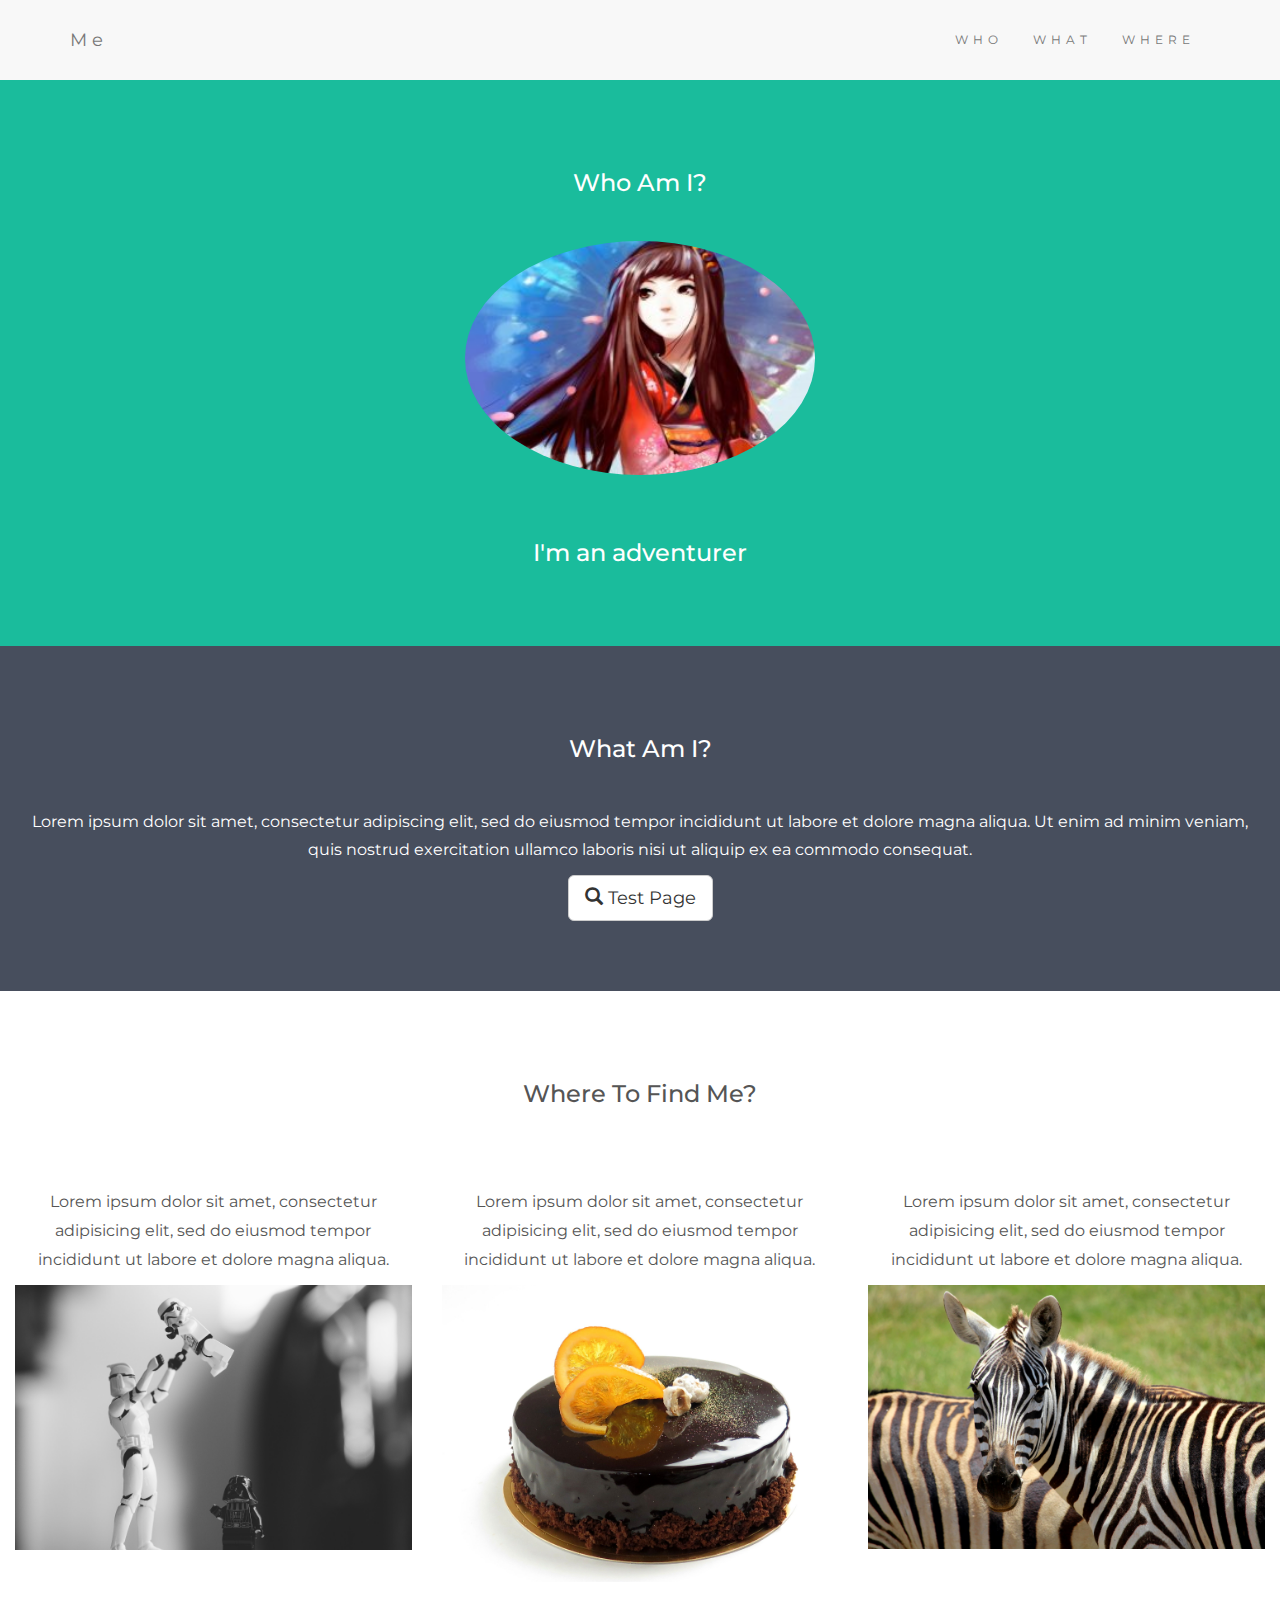
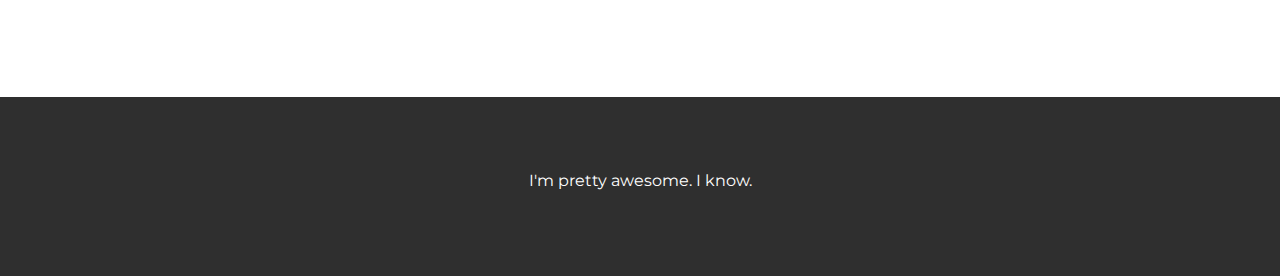
<file: index.html>
<!DOCTYPE html>
<html lang="en">
<head>
  <!-- Theme Made By www.w3schools.com - No Copyright -->
  <title>Misaki</title>
  <meta charset="utf-8">
  <meta name="viewport" content="width=device-width, initial-scale=1">
  <link rel="stylesheet" href="https://maxcdn.bootstrapcdn.com/bootstrap/3.3.7/css/bootstrap.min.css">
  <link href="https://fonts.googleapis.com/css?family=Montserrat" rel="stylesheet">
  <script src="https://ajax.googleapis.com/ajax/libs/jquery/3.2.1/jquery.min.js"></script>
  <script src="https://maxcdn.bootstrapcdn.com/bootstrap/3.3.7/js/bootstrap.min.js"></script>
  <style>
  body {
      font: 20px Montserrat, sans-serif;
      line-height: 1.8;
      color: #f5f6f7;
  }
  p {font-size: 16px;}
  .margin {margin-bottom: 45px;}
  .bg-1 { 
      background-color: #1abc9c; /* Green */
      color: #ffffff;
  }
  .bg-2 { 
      background-color: #474e5d; /* Dark Blue */
      color: #ffffff;
  }
  .bg-3 { 
      background-color: #ffffff; /* White */
      color: #555555;
  }
  .bg-4 { 
      background-color: #2f2f2f; /* Black Gray */
      color: #fff;
  }
  .container-fluid {
      padding-top: 70px;
      padding-bottom: 70px;
  }
  .navbar {
      padding-top: 15px;
      padding-bottom: 15px;
      border: 0;
      border-radius: 0;
      margin-bottom: 0;
      font-size: 12px;
      letter-spacing: 5px;
  }
  .navbar-nav  li a:hover {
      color: #1abc9c !important;
  }
  </style>
</head>
<body>

<!-- Navbar -->
<nav class="navbar navbar-default">
  <div class="container">
    <div class="navbar-header">
      <button type="button" class="navbar-toggle" data-toggle="collapse" data-target="#myNavbar">
        <span class="icon-bar"></span>
        <span class="icon-bar"></span>
        <span class="icon-bar"></span>                        
      </button>
      <a class="navbar-brand" href="#">Me</a>
    </div>
    <div class="collapse navbar-collapse" id="myNavbar">
      <ul class="nav navbar-nav navbar-right">
        <li><a href="#">WHO</a></li>
        <li><a href="#">WHAT</a></li>
        <li><a href="#">WHERE</a></li>
      </ul>
    </div>
  </div>
</nav>

<!-- First Container -->
<div class="container-fluid bg-1 text-center">
  <h3 class="margin">Who Am I?</h3>
  <img src="m.jpg" class="img-responsive img-circle margin" style="display:inline" alt="Bird" width="350" height="350">
  <h3>I'm an adventurer</h3>
</div>

<!-- Second Container -->
<div class="container-fluid bg-2 text-center">
  <h3 class="margin">What Am I?</h3>
  <p>Lorem ipsum dolor sit amet, consectetur adipiscing elit, sed do eiusmod tempor incididunt ut labore et dolore magna aliqua. Ut enim ad minim veniam, quis nostrud exercitation ullamco laboris nisi ut aliquip ex ea commodo consequat. </p>
  <a href="test.html" class="btn btn-default btn-lg">
    <span class="glyphicon glyphicon-search"></span> Test Page
  </a>
</div>

<!-- Third Container (Grid) -->
<div class="container-fluid bg-3 text-center">    
  <h3 class="margin">Where To Find Me?</h3><br>
  <div class="row">
    <div class="col-sm-4">
      <p>Lorem ipsum dolor sit amet, consectetur adipisicing elit, sed do eiusmod tempor incididunt ut labore et dolore magna aliqua.</p>
      <img src="characters-1853286_1920.jpg" class="img-responsive margin" style="width:100%" alt="Image">
    </div>
    <div class="col-sm-4"> 
      <p>Lorem ipsum dolor sit amet, consectetur adipisicing elit, sed do eiusmod tempor incididunt ut labore et dolore magna aliqua.</p>
      <img src="cake.jpg" class="img-responsive margin" style="width:100%" alt="Image">
    </div>
    <div class="col-sm-4"> 
      <p>Lorem ipsum dolor sit amet, consectetur adipisicing elit, sed do eiusmod tempor incididunt ut labore et dolore magna aliqua.</p>
      <img src="zebra.jpg" class="img-responsive margin" style="width:100%" alt="Image">
    </div>
  </div>
</div>

<!-- Footer -->
<footer class="container-fluid bg-4 text-center">
  <p>I'm pretty awesome. I know.</a></p> 
</footer>

</body>
</html>
</file>
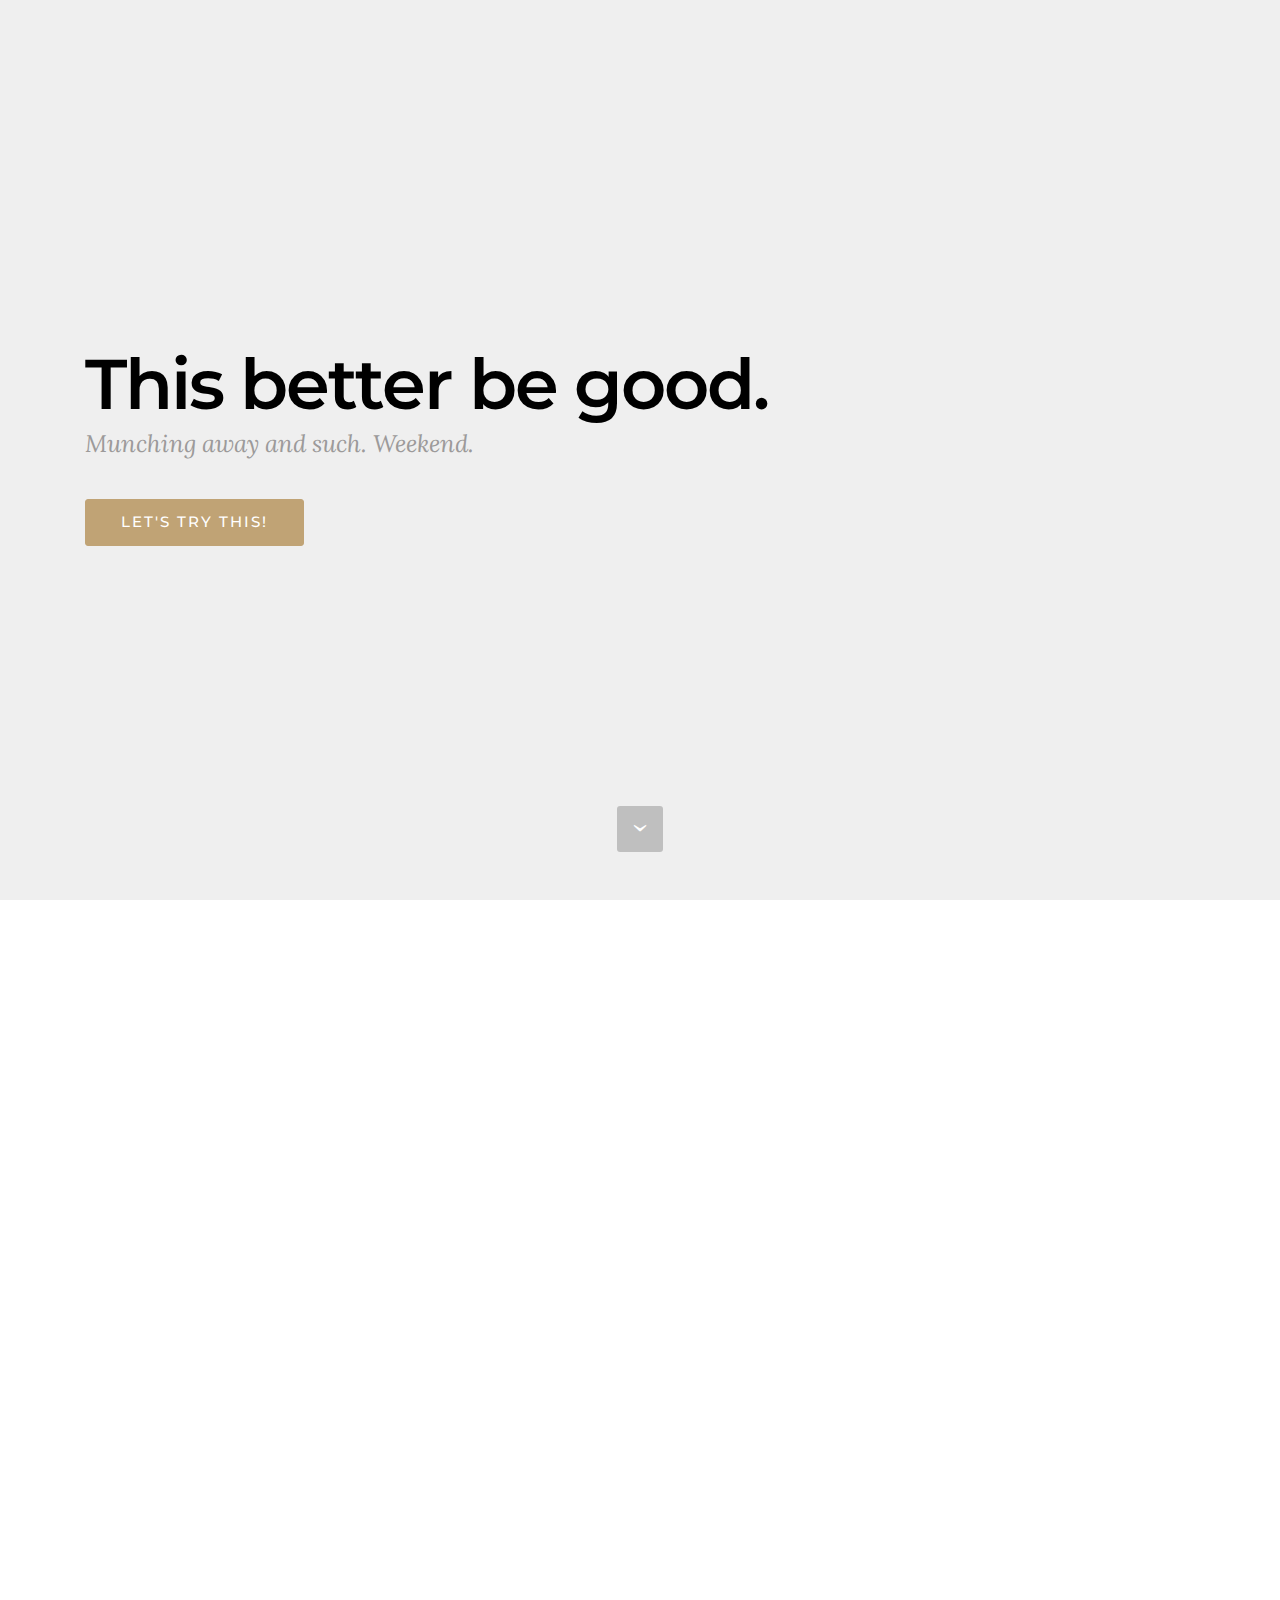
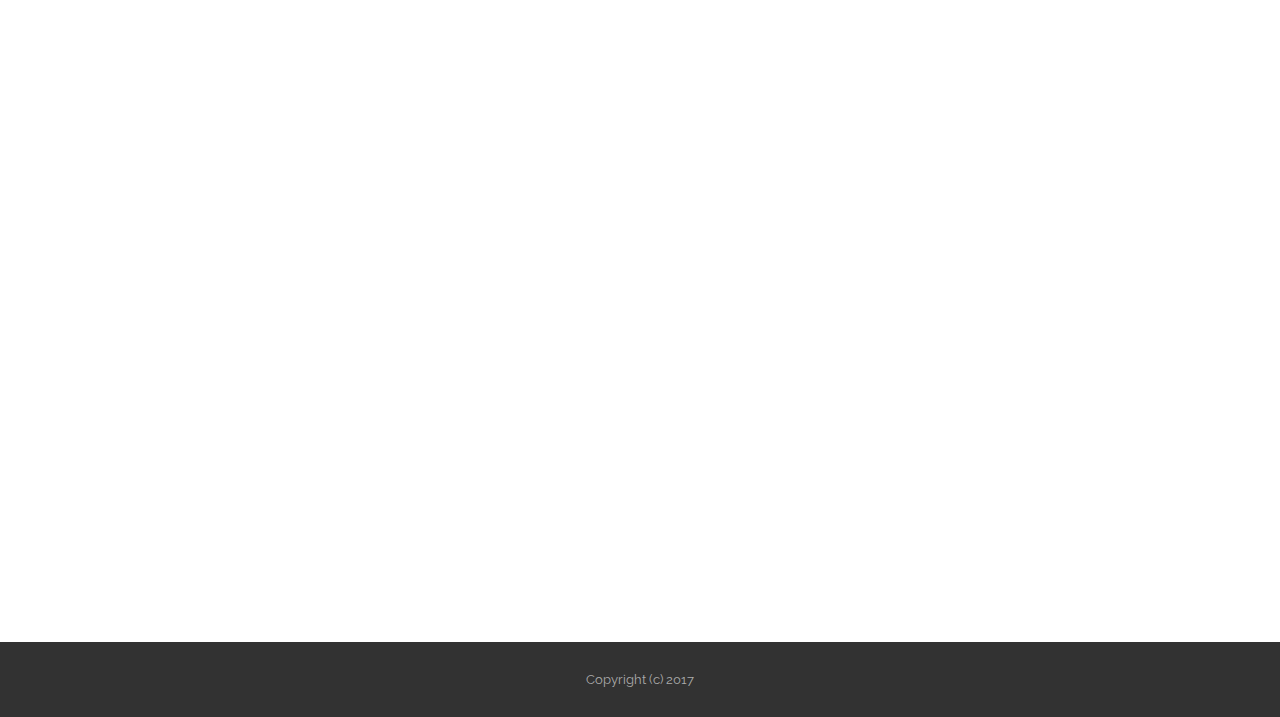
<file: test.html>
<!DOCTYPE html>
<html>
<head>
  <!-- Site made with Mobirise Website Builder v3.12.1, https://mobirise.com -->
  <meta charset="UTF-8">
  <meta http-equiv="X-UA-Compatible" content="IE=edge">
  <meta name="generator" content="Mobirise v3.12.1, mobirise.com">
  <meta name="viewport" content="width=device-width, initial-scale=1">
  <link rel="shortcut icon" href="assets/images/logo.png" type="image/x-icon">
  <meta name="description" content="">

  <link rel="stylesheet" href="https://fonts.googleapis.com/css?family=Lora:400,700,400italic,700italic&amp;subset=latin">
  <link rel="stylesheet" href="https://fonts.googleapis.com/css?family=Montserrat:400,700">
  <link rel="stylesheet" href="https://fonts.googleapis.com/css?family=Raleway:100,100i,200,200i,300,300i,400,400i,500,500i,600,600i,700,700i,800,800i,900,900i">
  <link rel="stylesheet" href="assets/bootstrap-material-design-font/css/material.css">
  <link rel="stylesheet" href="assets/tether/tether.min.css">
  <link rel="stylesheet" href="assets/bootstrap/css/bootstrap.min.css">
  <link rel="stylesheet" href="assets/animate.css/animate.min.css">
  <link rel="stylesheet" href="assets/theme/css/style.css">
  <link rel="stylesheet" href="assets/mobirise/css/mbr-additional.css" type="text/css">



</head>
<body>
<section class="mbr-section mbr-section-hero mbr-section-full mbr-section-with-arrow" id="header5-1" style="background-color: rgb(239, 239, 239);">



    <div class="mbr-table-cell">

        <div class="container">
            <div class="row">
                <div class="mbr-section col-md-10">

                    <h1 class="mbr-section-title display-1">This better be good.</h1>
                    <p class="mbr-section-lead lead">Munching away and such. Weekend.</p>
                    <div class="mbr-section-btn"><a class="btn btn-lg btn-primary" href="https://mobirise.com">LET'S TRY THIS!</a></div>
                </div>
            </div>
        </div>
    </div>

    <div class="mbr-arrow mbr-arrow-floating" aria-hidden="true"><a href="#header3-2"><i class="mbr-arrow-icon"></i></a></div>

</section>

<section class="engine"><a rel="external" href="https://mobirise.com">Mobirise Web Builder</a></section><section class="mbr-section mbr-section__container article" id="header3-2" style="background-color: rgb(255, 255, 255); padding-top: 20px; padding-bottom: 20px;">
    <div class="container">
        <div class="row">
            <div class="col-xs-12">
                <h3 class="mbr-section-title display-2">The unbearable lightness of being</h3>
                <small class="mbr-section-subtitle">By John Smith posted July 20, 2016</small>
            </div>
        </div>
    </div>
</section>

<section class="mbr-section article mbr-section__container" id="content1-3" style="background-color: rgb(255, 255, 255); padding-top: 20px; padding-bottom: 20px;">

    <div class="container">
        <div class="row">
            <div class="col-xs-12 lead"><p>Make your own website in a few clicks! Mobirise helps you cut down development time by providing you with a flexible website editor with a drag and drop interface. MobiRise Website Builder creates responsive, retina and mobile friendly websites in a few clicks. Mobirise is one of the easiest website development tools <a href="http://google.com/">available</a> today. It also gives you the freedom to develop as many websites as you like given the fact that it is a desktop app.</p></div>
        </div>
    </div>

</section>

<section class="mbr-section article mbr-section__container" id="content7-4" style="background-color: rgb(255, 255, 255); padding-top: 20px; padding-bottom: 20px;">

    <div class="container">
        <div class="row">
            <div class="col-xs-12 col-md-4 lead"><p>Make your own website in a few clicks! Mobirise helps you cut down development time by providing you with a flexible website editor with a drag and drop interface. MobiRise Website Builder creates responsive, retina and mobile friendly websites in a few clicks. Mobirise is one of the easiest website development tools available today. It also gives you the freedom to develop as many websites as you like given the fact that it is a desktop app.</p></div>
            <div class="col-xs-12 col-md-4 lead"><p>Make your own website in a few clicks! Mobirise helps you cut down development time by providing you with a flexible website editor with a drag and drop interface. MobiRise Website Builder creates responsive, retina and mobile friendly websites in a few clicks. Mobirise is one of the easiest website development tools available today. It also gives you the freedom to develop as many websites as you like given the fact that it is a desktop app.</p></div>
            <div class="col-xs-12 col-md-4 lead"><p>Make your own website in a few clicks! Mobirise helps you cut down development time by providing you with a flexible website editor with a drag and drop interface. MobiRise Website Builder creates responsive, retina and mobile friendly websites in a few clicks. Mobirise is one of the easiest website development tools available today. It also gives you the freedom to develop as many websites as you like given the fact that it is a desktop app.</p></div>
        </div>
    </div>

</section>

<section class="mbr-section mbr-section__container" id="image2-5" style="background-color: rgb(255, 255, 255); padding-top: 80px; padding-bottom: 80px;">
    <div class="container">
        <div class="row">
            <div class="col-xs-12">
                <figure class="mbr-figure">
                    <div><img src="assets/images/image1.jpg"></div>

                    <figcaption class="mbr-figure-caption mbr-figure-caption-over">
                        <div class="container">They look busy!</div>
                    </figcaption>

                </figure>
            </div>
        </div>
    </div>
</section>

<footer class="mbr-small-footer mbr-section mbr-section-nopadding" id="footer1-2" style="background-color: rgb(50, 50, 50); padding-top: 1.75rem; padding-bottom: 1.75rem;">

    <div class="container">
        <p class="text-xs-center">Copyright (c) 2017</p>
    </div>
</footer>


  <script src="assets/web/assets/jquery/jquery.min.js"></script>
  <script src="assets/tether/tether.min.js"></script>
  <script src="assets/bootstrap/js/bootstrap.min.js"></script>
  <script src="assets/smooth-scroll/smooth-scroll.js"></script>
  <script src="assets/viewport-checker/jquery.viewportchecker.js"></script>
  <script src="assets/theme/js/script.js"></script>


  <input name="animation" type="hidden">
  </body>
</html>
</file>
<file: assets/bootstrap-material-design-font/css/material.css>
@font-face {
  font-family: 'Material-Design-Icons';
  src: url('../fonts/Material-Design-Icons.eot?3ocs8m');
  src: url('../fonts/Material-Design-Icons.eot?#iefix3ocs8m') format('embedded-opentype'), url('../fonts/Material-Design-Icons.woff?3ocs8m') format('woff'), url('../fonts/Material-Design-Icons.ttf?3ocs8m') format('truetype'), url('../fonts/Material-Design-Icons.svg?3ocs8m#Material-Design-Icons') format('svg');
  font-weight: normal;
  font-style: normal;
}
[class^="mdi-"],
[class*="mdi-"] {
  speak: none;
  display: inline-block;
  font-style: normal;
  font-variant:normal;
  font-weight:normal;
  /*font-size:24px;*/
  line-height:1;
  font-family:'Material-Design-Icons' !important;
  text-rendering: auto;
  
  -webkit-font-smoothing: antialiased;
  -moz-osx-font-smoothing: grayscale;
  -webkit-transform: translate(0, 0);
      -ms-transform: translate(0, 0);
          transform: translate(0, 0);
}
[class^="mdi-"]:before,
[class*="mdi-"]:before {
  display: inline-block;
  speak: none;
  text-decoration: inherit;
}
[class^="mdi-"].pull-left,
[class*="mdi-"].pull-left {
  margin-right: .3em;
}
[class^="mdi-"].pull-right,
[class*="mdi-"].pull-right {
  margin-left: .3em;
}
[class^="mdi-"].mdi-lg:before,
[class*="mdi-"].mdi-lg:before,
[class^="mdi-"].mdi-lg:after,
[class*="mdi-"].mdi-lg:after {
  font-size: 1.33333333em;
  line-height: 0.75em;
  vertical-align: -15%;
}
[class^="mdi-"].mdi-2x:before,
[class*="mdi-"].mdi-2x:before,
[class^="mdi-"].mdi-2x:after,
[class*="mdi-"].mdi-2x:after {
  font-size: 2em;
}
[class^="mdi-"].mdi-3x:before,
[class*="mdi-"].mdi-3x:before,
[class^="mdi-"].mdi-3x:after,
[class*="mdi-"].mdi-3x:after {
  font-size: 3em;
}
[class^="mdi-"].mdi-4x:before,
[class*="mdi-"].mdi-4x:before,
[class^="mdi-"].mdi-4x:after,
[class*="mdi-"].mdi-4x:after {
  font-size: 4em;
}
[class^="mdi-"].mdi-5x:before,
[class*="mdi-"].mdi-5x:before,
[class^="mdi-"].mdi-5x:after,
[class*="mdi-"].mdi-5x:after {
  font-size: 5em;
}
[class^="mdi-device-signal-cellular-"]:after,
[class^="mdi-device-battery-"]:after,
[class^="mdi-device-battery-charging-"]:after,
[class^="mdi-device-signal-cellular-connected-no-internet-"]:after,
[class^="mdi-device-signal-wifi-"]:after,
[class^="mdi-device-signal-wifi-statusbar-not-connected"]:after,
.mdi-device-network-wifi:after {
  opacity: .3;
  position: absolute;
  left: 0;
  top: 0;
  z-index: 1;
  display: inline-block;
  speak: none;
  text-decoration: inherit;
}
[class^="mdi-device-signal-cellular-"]:after {
  content: "\e758";
}
[class^="mdi-device-battery-"]:after {
  content: "\e735";
}
[class^="mdi-device-battery-charging-"]:after {
  content: "\e733";
}
[class^="mdi-device-signal-cellular-connected-no-internet-"]:after {
  content: "\e75d";
}
[class^="mdi-device-signal-wifi-"]:after,
.mdi-device-network-wifi:after {
  content: "\e765";
}
[class^="mdi-device-signal-wifi-statusbasr-not-connected"]:after {
  content: "\e8f7";
}
.mdi-device-signal-cellular-off:after,
.mdi-device-signal-cellular-null:after,
.mdi-device-signal-cellular-no-sim:after,
.mdi-device-signal-wifi-off:after,
.mdi-device-signal-wifi-4-bar:after,
.mdi-device-signal-cellular-4-bar:after,
.mdi-device-battery-alert:after,
.mdi-device-signal-cellular-connected-no-internet-4-bar:after,
.mdi-device-battery-std:after,
.mdi-device-battery-full .mdi-device-battery-unknown:after {
  content: "";
}
.mdi-fw {
  width: 1.28571429em;
  text-align: center;
}
.mdi-ul {
  padding-left: 0;
  margin-left: 2.14285714em;
  list-style-type: none;
}
.mdi-ul > li {
  position: relative;
}
.mdi-li {
  position: absolute;
  left: -2.14285714em;
  width: 2.14285714em;
  top: 0.14285714em;
  text-align: center;
}
.mdi-li.mdi-lg {
  left: -1.85714286em;
}
.mdi-border {
  padding: .2em .25em .15em;
  border: solid 0.08em #eeeeee;
  border-radius: .1em;
}
.mdi-spin {
  -webkit-animation: mdi-spin 2s infinite linear;
  animation: mdi-spin 2s infinite linear;
  -webkit-transform-origin: 50% 50%;
  -ms-transform-origin: 50% 50%;
      transform-origin: 50% 50%;
}
.mdi-pulse {
  -webkit-animation: mdi-spin 1s steps(8) infinite;
  animation: mdi-spin 1s steps(8) infinite;
  -webkit-transform-origin: 50% 50%;
  -ms-transform-origin: 50% 50%;
      transform-origin: 50% 50%;
}
@-webkit-keyframes mdi-spin {
  0% {
    -webkit-transform: rotate(0deg);
    transform: rotate(0deg);
  }
  100% {
    -webkit-transform: rotate(359deg);
    transform: rotate(359deg);
  }
}
@keyframes mdi-spin {
  0% {
    -webkit-transform: rotate(0deg);
    transform: rotate(0deg);
  }
  100% {
    -webkit-transform: rotate(359deg);
    transform: rotate(359deg);
  }
}
.mdi-rotate-90 {
  filter: progid:DXImageTransform.Microsoft.BasicImage(rotation=1);
  -webkit-transform: rotate(90deg);
  -ms-transform: rotate(90deg);
  transform: rotate(90deg);
}
.mdi-rotate-180 {
  filter: progid:DXImageTransform.Microsoft.BasicImage(rotation=2);
  -webkit-transform: rotate(180deg);
  -ms-transform: rotate(180deg);
  transform: rotate(180deg);
}
.mdi-rotate-270 {
  filter: progid:DXImageTransform.Microsoft.BasicImage(rotation=3);
  -webkit-transform: rotate(270deg);
  -ms-transform: rotate(270deg);
  transform: rotate(270deg);
}
.mdi-flip-horizontal {
  filter: progid:DXImageTransform.Microsoft.BasicImage(rotation=0, mirror=1);
  -webkit-transform: scale(-1, 1);
  -ms-transform: scale(-1, 1);
  transform: scale(-1, 1);
}
.mdi-flip-vertical {
  filter: progid:DXImageTransform.Microsoft.BasicImage(rotation=2, mirror=1);
  -webkit-transform: scale(1, -1);
  -ms-transform: scale(1, -1);
  transform: scale(1, -1);
}
:root .mdi-rotate-90,
:root .mdi-rotate-180,
:root .mdi-rotate-270,
:root .mdi-flip-horizontal,
:root .mdi-flip-vertical {
  -webkit-filter: none;
          filter: none;
}
.mdi-stack {
  position: relative;
  display: inline-block;
  width: 2em;
  height: 2em;
  line-height: 2em;
  vertical-align: middle;
}
.mdi-stack-1x,
.mdi-stack-2x {
  position: absolute;
  left: 0;
  width: 100%;
  text-align: center;
}
.mdi-stack-1x {
  line-height: inherit;
}
.mdi-stack-2x {
  font-size: 2em;
}
.mdi-inverse {
  color: #ffffff;
}
/* Start Icons */
.mdi-action-3d-rotation:before {
  content: "\e600";
}
.mdi-action-accessibility:before {
  content: "\e601";
}
.mdi-action-account-balance-wallet:before {
  content: "\e602";
}
.mdi-action-account-balance:before {
  content: "\e603";
}
.mdi-action-account-box:before {
  content: "\e604";
}
.mdi-action-account-child:before {
  content: "\e605";
}
.mdi-action-account-circle:before {
  content: "\e606";
}
.mdi-action-add-shopping-cart:before {
  content: "\e607";
}
.mdi-action-alarm-add:before {
  content: "\e608";
}
.mdi-action-alarm-off:before {
  content: "\e609";
}
.mdi-action-alarm-on:before {
  content: "\e60a";
}
.mdi-action-alarm:before {
  content: "\e60b";
}
.mdi-action-android:before {
  content: "\e60c";
}
.mdi-action-announcement:before {
  content: "\e60d";
}
.mdi-action-aspect-ratio:before {
  content: "\e60e";
}
.mdi-action-assessment:before {
  content: "\e60f";
}
.mdi-action-assignment-ind:before {
  content: "\e610";
}
.mdi-action-assignment-late:before {
  content: "\e611";
}
.mdi-action-assignment-return:before {
  content: "\e612";
}
.mdi-action-assignment-returned:before {
  content: "\e613";
}
.mdi-action-assignment-turned-in:before {
  content: "\e614";
}
.mdi-action-assignment:before {
  content: "\e615";
}
.mdi-action-autorenew:before {
  content: "\e616";
}
.mdi-action-backup:before {
  content: "\e617";
}
.mdi-action-book:before {
  content: "\e618";
}
.mdi-action-bookmark-outline:before {
  content: "\e619";
}
.mdi-action-bookmark:before {
  content: "\e61a";
}
.mdi-action-bug-report:before {
  content: "\e61b";
}
.mdi-action-cached:before {
  content: "\e61c";
}
.mdi-action-check-circle:before {
  content: "\e61d";
}
.mdi-action-class:before {
  content: "\e61e";
}
.mdi-action-credit-card:before {
  content: "\e61f";
}
.mdi-action-dashboard:before {
  content: "\e620";
}
.mdi-action-delete:before {
  content: "\e621";
}
.mdi-action-description:before {
  content: "\e622";
}
.mdi-action-dns:before {
  content: "\e623";
}
.mdi-action-done-all:before {
  content: "\e624";
}
.mdi-action-done:before {
  content: "\e625";
}
.mdi-action-event:before {
  content: "\e626";
}
.mdi-action-exit-to-app:before {
  content: "\e627";
}
.mdi-action-explore:before {
  content: "\e628";
}
.mdi-action-extension:before {
  content: "\e629";
}
.mdi-action-face-unlock:before {
  content: "\e62a";
}
.mdi-action-favorite-outline:before {
  content: "\e62b";
}
.mdi-action-favorite:before {
  content: "\e62c";
}
.mdi-action-find-in-page:before {
  content: "\e62d";
}
.mdi-action-find-replace:before {
  content: "\e62e";
}
.mdi-action-flip-to-back:before {
  content: "\e62f";
}
.mdi-action-flip-to-front:before {
  content: "\e630";
}
.mdi-action-get-app:before {
  content: "\e631";
}
.mdi-action-grade:before {
  content: "\e632";
}
.mdi-action-group-work:before {
  content: "\e633";
}
.mdi-action-help:before {
  content: "\e634";
}
.mdi-action-highlight-remove:before {
  content: "\e635";
}
.mdi-action-history:before {
  content: "\e636";
}
.mdi-action-home:before {
  content: "\e637";
}
.mdi-action-https:before {
  content: "\e638";
}
.mdi-action-info-outline:before {
  content: "\e639";
}
.mdi-action-info:before {
  content: "\e63a";
}
.mdi-action-input:before {
  content: "\e63b";
}
.mdi-action-invert-colors:before {
  content: "\e63c";
}
.mdi-action-label-outline:before {
  content: "\e63d";
}
.mdi-action-label:before {
  content: "\e63e";
}
.mdi-action-language:before {
  content: "\e63f";
}
.mdi-action-launch:before {
  content: "\e640";
}
.mdi-action-list:before {
  content: "\e641";
}
.mdi-action-lock-open:before {
  content: "\e642";
}
.mdi-action-lock-outline:before {
  content: "\e643";
}
.mdi-action-lock:before {
  content: "\e644";
}
.mdi-action-loyalty:before {
  content: "\e645";
}
.mdi-action-markunread-mailbox:before {
  content: "\e646";
}
.mdi-action-note-add:before {
  content: "\e647";
}
.mdi-action-open-in-browser:before {
  content: "\e648";
}
.mdi-action-open-in-new:before {
  content: "\e649";
}
.mdi-action-open-with:before {
  content: "\e64a";
}
.mdi-action-pageview:before {
  content: "\e64b";
}
.mdi-action-payment:before {
  content: "\e64c";
}
.mdi-action-perm-camera-mic:before {
  content: "\e64d";
}
.mdi-action-perm-contact-cal:before {
  content: "\e64e";
}
.mdi-action-perm-data-setting:before {
  content: "\e64f";
}
.mdi-action-perm-device-info:before {
  content: "\e650";
}
.mdi-action-perm-identity:before {
  content: "\e651";
}
.mdi-action-perm-media:before {
  content: "\e652";
}
.mdi-action-perm-phone-msg:before {
  content: "\e653";
}
.mdi-action-perm-scan-wifi:before {
  content: "\e654";
}
.mdi-action-picture-in-picture:before {
  content: "\e655";
}
.mdi-action-polymer:before {
  content: "\e656";
}
.mdi-action-print:before {
  content: "\e657";
}
.mdi-action-query-builder:before {
  content: "\e658";
}
.mdi-action-question-answer:before {
  content: "\e659";
}
.mdi-action-receipt:before {
  content: "\e65a";
}
.mdi-action-redeem:before {
  content: "\e65b";
}
.mdi-action-reorder:before {
  content: "\e65c";
}
.mdi-action-report-problem:before {
  content: "\e65d";
}
.mdi-action-restore:before {
  content: "\e65e";
}
.mdi-action-room:before {
  content: "\e65f";
}
.mdi-action-schedule:before {
  content: "\e660";
}
.mdi-action-search:before {
  content: "\e661";
}
.mdi-action-settings-applications:before {
  content: "\e662";
}
.mdi-action-settings-backup-restore:before {
  content: "\e663";
}
.mdi-action-settings-bluetooth:before {
  content: "\e664";
}
.mdi-action-settings-cell:before {
  content: "\e665";
}
.mdi-action-settings-display:before {
  content: "\e666";
}
.mdi-action-settings-ethernet:before {
  content: "\e667";
}
.mdi-action-settings-input-antenna:before {
  content: "\e668";
}
.mdi-action-settings-input-component:before {
  content: "\e669";
}
.mdi-action-settings-input-composite:before {
  content: "\e66a";
}
.mdi-action-settings-input-hdmi:before {
  content: "\e66b";
}
.mdi-action-settings-input-svideo:before {
  content: "\e66c";
}
.mdi-action-settings-overscan:before {
  content: "\e66d";
}
.mdi-action-settings-phone:before {
  content: "\e66e";
}
.mdi-action-settings-power:before {
  content: "\e66f";
}
.mdi-action-settings-remote:before {
  content: "\e670";
}
.mdi-action-settings-voice:before {
  content: "\e671";
}
.mdi-action-settings:before {
  content: "\e672";
}
.mdi-action-shop-two:before {
  content: "\e673";
}
.mdi-action-shop:before {
  content: "\e674";
}
.mdi-action-shopping-basket:before {
  content: "\e675";
}
.mdi-action-shopping-cart:before {
  content: "\e676";
}
.mdi-action-speaker-notes:before {
  content: "\e677";
}
.mdi-action-spellcheck:before {
  content: "\e678";
}
.mdi-action-star-rate:before {
  content: "\e679";
}
.mdi-action-stars:before {
  content: "\e67a";
}
.mdi-action-store:before {
  content: "\e67b";
}
.mdi-action-subject:before {
  content: "\e67c";
}
.mdi-action-supervisor-account:before {
  content: "\e67d";
}
.mdi-action-swap-horiz:before {
  content: "\e67e";
}
.mdi-action-swap-vert-circle:before {
  content: "\e67f";
}
.mdi-action-swap-vert:before {
  content: "\e680";
}
.mdi-action-system-update-tv:before {
  content: "\e681";
}
.mdi-action-tab-unselected:before {
  content: "\e682";
}
.mdi-action-tab:before {
  content: "\e683";
}
.mdi-action-theaters:before {
  content: "\e684";
}
.mdi-action-thumb-down:before {
  content: "\e685";
}
.mdi-action-thumb-up:before {
  content: "\e686";
}
.mdi-action-thumbs-up-down:before {
  content: "\e687";
}
.mdi-action-toc:before {
  content: "\e688";
}
.mdi-action-today:before {
  content: "\e689";
}
.mdi-action-track-changes:before {
  content: "\e68a";
}
.mdi-action-translate:before {
  content: "\e68b";
}
.mdi-action-trending-down:before {
  content: "\e68c";
}
.mdi-action-trending-neutral:before {
  content: "\e68d";
}
.mdi-action-trending-up:before {
  content: "\e68e";
}
.mdi-action-turned-in-not:before {
  content: "\e68f";
}
.mdi-action-turned-in:before {
  content: "\e690";
}
.mdi-action-verified-user:before {
  content: "\e691";
}
.mdi-action-view-agenda:before {
  content: "\e692";
}
.mdi-action-view-array:before {
  content: "\e693";
}
.mdi-action-view-carousel:before {
  content: "\e694";
}
.mdi-action-view-column:before {
  content: "\e695";
}
.mdi-action-view-day:before {
  content: "\e696";
}
.mdi-action-view-headline:before {
  content: "\e697";
}
.mdi-action-view-list:before {
  content: "\e698";
}
.mdi-action-view-module:before {
  content: "\e699";
}
.mdi-action-view-quilt:before {
  content: "\e69a";
}
.mdi-action-view-stream:before {
  content: "\e69b";
}
.mdi-action-view-week:before {
  content: "\e69c";
}
.mdi-action-visibility-off:before {
  content: "\e69d";
}
.mdi-action-visibility:before {
  content: "\e69e";
}
.mdi-action-wallet-giftcard:before {
  content: "\e69f";
}
.mdi-action-wallet-membership:before {
  content: "\e6a0";
}
.mdi-action-wallet-travel:before {
  content: "\e6a1";
}
.mdi-action-work:before {
  content: "\e6a2";
}
.mdi-alert-error:before {
  content: "\e6a3";
}
.mdi-alert-warning:before {
  content: "\e6a4";
}
.mdi-av-album:before {
  content: "\e6a5";
}
.mdi-av-closed-caption:before {
  content: "\e6a6";
}
.mdi-av-equalizer:before {
  content: "\e6a7";
}
.mdi-av-explicit:before {
  content: "\e6a8";
}
.mdi-av-fast-forward:before {
  content: "\e6a9";
}
.mdi-av-fast-rewind:before {
  content: "\e6aa";
}
.mdi-av-games:before {
  content: "\e6ab";
}
.mdi-av-hearing:before {
  content: "\e6ac";
}
.mdi-av-high-quality:before {
  content: "\e6ad";
}
.mdi-av-loop:before {
  content: "\e6ae";
}
.mdi-av-mic-none:before {
  content: "\e6af";
}
.mdi-av-mic-off:before {
  content: "\e6b0";
}
.mdi-av-mic:before {
  content: "\e6b1";
}
.mdi-av-movie:before {
  content: "\e6b2";
}
.mdi-av-my-library-add:before {
  content: "\e6b3";
}
.mdi-av-my-library-books:before {
  content: "\e6b4";
}
.mdi-av-my-library-music:before {
  content: "\e6b5";
}
.mdi-av-new-releases:before {
  content: "\e6b6";
}
.mdi-av-not-interested:before {
  content: "\e6b7";
}
.mdi-av-pause-circle-fill:before {
  content: "\e6b8";
}
.mdi-av-pause-circle-outline:before {
  content: "\e6b9";
}
.mdi-av-pause:before {
  content: "\e6ba";
}
.mdi-av-play-arrow:before {
  content: "\e6bb";
}
.mdi-av-play-circle-fill:before {
  content: "\e6bc";
}
.mdi-av-play-circle-outline:before {
  content: "\e6bd";
}
.mdi-av-play-shopping-bag:before {
  content: "\e6be";
}
.mdi-av-playlist-add:before {
  content: "\e6bf";
}
.mdi-av-queue-music:before {
  content: "\e6c0";
}
.mdi-av-queue:before {
  content: "\e6c1";
}
.mdi-av-radio:before {
  content: "\e6c2";
}
.mdi-av-recent-actors:before {
  content: "\e6c3";
}
.mdi-av-repeat-one:before {
  content: "\e6c4";
}
.mdi-av-repeat:before {
  content: "\e6c5";
}
.mdi-av-replay:before {
  content: "\e6c6";
}
.mdi-av-shuffle:before {
  content: "\e6c7";
}
.mdi-av-skip-next:before {
  content: "\e6c8";
}
.mdi-av-skip-previous:before {
  content: "\e6c9";
}
.mdi-av-snooze:before {
  content: "\e6ca";
}
.mdi-av-stop:before {
  content: "\e6cb";
}
.mdi-av-subtitles:before {
  content: "\e6cc";
}
.mdi-av-surround-sound:before {
  content: "\e6cd";
}
.mdi-av-timer:before {
  content: "\e6ce";
}
.mdi-av-video-collection:before {
  content: "\e6cf";
}
.mdi-av-videocam-off:before {
  content: "\e6d0";
}
.mdi-av-videocam:before {
  content: "\e6d1";
}
.mdi-av-volume-down:before {
  content: "\e6d2";
}
.mdi-av-volume-mute:before {
  content: "\e6d3";
}
.mdi-av-volume-off:before {
  content: "\e6d4";
}
.mdi-av-volume-up:before {
  content: "\e6d5";
}
.mdi-av-web:before {
  content: "\e6d6";
}
.mdi-communication-business:before {
  content: "\e6d7";
}
.mdi-communication-call-end:before {
  content: "\e6d8";
}
.mdi-communication-call-made:before {
  content: "\e6d9";
}
.mdi-communication-call-merge:before {
  content: "\e6da";
}
.mdi-communication-call-missed:before {
  content: "\e6db";
}
.mdi-communication-call-received:before {
  content: "\e6dc";
}
.mdi-communication-call-split:before {
  content: "\e6dd";
}
.mdi-communication-call:before {
  content: "\e6de";
}
.mdi-communication-chat:before {
  content: "\e6df";
}
.mdi-communication-clear-all:before {
  content: "\e6e0";
}
.mdi-communication-comment:before {
  content: "\e6e1";
}
.mdi-communication-contacts:before {
  content: "\e6e2";
}
.mdi-communication-dialer-sip:before {
  content: "\e6e3";
}
.mdi-communication-dialpad:before {
  content: "\e6e4";
}
.mdi-communication-dnd-on:before {
  content: "\e6e5";
}
.mdi-communication-email:before {
  content: "\e6e6";
}
.mdi-communication-forum:before {
  content: "\e6e7";
}
.mdi-communication-import-export:before {
  content: "\e6e8";
}
.mdi-communication-invert-colors-off:before {
  content: "\e6e9";
}
.mdi-communication-invert-colors-on:before {
  content: "\e6ea";
}
.mdi-communication-live-help:before {
  content: "\e6eb";
}
.mdi-communication-location-off:before {
  content: "\e6ec";
}
.mdi-communication-location-on:before {
  content: "\e6ed";
}
.mdi-communication-message:before {
  content: "\e6ee";
}
.mdi-communication-messenger:before {
  content: "\e6ef";
}
.mdi-communication-no-sim:before {
  content: "\e6f0";
}
.mdi-communication-phone:before {
  content: "\e6f1";
}
.mdi-communication-portable-wifi-off:before {
  content: "\e6f2";
}
.mdi-communication-quick-contacts-dialer:before {
  content: "\e6f3";
}
.mdi-communication-quick-contacts-mail:before {
  content: "\e6f4";
}
.mdi-communication-ring-volume:before {
  content: "\e6f5";
}
.mdi-communication-stay-current-landscape:before {
  content: "\e6f6";
}
.mdi-communication-stay-current-portrait:before {
  content: "\e6f7";
}
.mdi-communication-stay-primary-landscape:before {
  content: "\e6f8";
}
.mdi-communication-stay-primary-portrait:before {
  content: "\e6f9";
}
.mdi-communication-swap-calls:before {
  content: "\e6fa";
}
.mdi-communication-textsms:before {
  content: "\e6fb";
}
.mdi-communication-voicemail:before {
  content: "\e6fc";
}
.mdi-communication-vpn-key:before {
  content: "\e6fd";
}
.mdi-content-add-box:before {
  content: "\e6fe";
}
.mdi-content-add-circle-outline:before {
  content: "\e6ff";
}
.mdi-content-add-circle:before {
  content: "\e700";
}
.mdi-content-add:before {
  content: "\e701";
}
.mdi-content-archive:before {
  content: "\e702";
}
.mdi-content-backspace:before {
  content: "\e703";
}
.mdi-content-block:before {
  content: "\e704";
}
.mdi-content-clear:before {
  content: "\e705";
}
.mdi-content-content-copy:before {
  content: "\e706";
}
.mdi-content-content-cut:before {
  content: "\e707";
}
.mdi-content-content-paste:before {
  content: "\e708";
}
.mdi-content-create:before {
  content: "\e709";
}
.mdi-content-drafts:before {
  content: "\e70a";
}
.mdi-content-filter-list:before {
  content: "\e70b";
}
.mdi-content-flag:before {
  content: "\e70c";
}
.mdi-content-forward:before {
  content: "\e70d";
}
.mdi-content-gesture:before {
  content: "\e70e";
}
.mdi-content-inbox:before {
  content: "\e70f";
}
.mdi-content-link:before {
  content: "\e710";
}
.mdi-content-mail:before {
  content: "\e711";
}
.mdi-content-markunread:before {
  content: "\e712";
}
.mdi-content-redo:before {
  content: "\e713";
}
.mdi-content-remove-circle-outline:before {
  content: "\e714";
}
.mdi-content-remove-circle:before {
  content: "\e715";
}
.mdi-content-remove:before {
  content: "\e716";
}
.mdi-content-reply-all:before {
  content: "\e717";
}
.mdi-content-reply:before {
  content: "\e718";
}
.mdi-content-report:before {
  content: "\e719";
}
.mdi-content-save:before {
  content: "\e71a";
}
.mdi-content-select-all:before {
  content: "\e71b";
}
.mdi-content-send:before {
  content: "\e71c";
}
.mdi-content-sort:before {
  content: "\e71d";
}
.mdi-content-text-format:before {
  content: "\e71e";
}
.mdi-content-undo:before {
  content: "\e71f";
}
.mdi-editor-attach-file:before {
  content: "\e776";
}
.mdi-editor-attach-money:before {
  content: "\e777";
}
.mdi-editor-border-all:before {
  content: "\e778";
}
.mdi-editor-border-bottom:before {
  content: "\e779";
}
.mdi-editor-border-clear:before {
  content: "\e77a";
}
.mdi-editor-border-color:before {
  content: "\e77b";
}
.mdi-editor-border-horizontal:before {
  content: "\e77c";
}
.mdi-editor-border-inner:before {
  content: "\e77d";
}
.mdi-editor-border-left:before {
  content: "\e77e";
}
.mdi-editor-border-outer:before {
  content: "\e77f";
}
.mdi-editor-border-right:before {
  content: "\e780";
}
.mdi-editor-border-style:before {
  content: "\e781";
}
.mdi-editor-border-top:before {
  content: "\e782";
}
.mdi-editor-border-vertical:before {
  content: "\e783";
}
.mdi-editor-format-align-center:before {
  content: "\e784";
}
.mdi-editor-format-align-justify:before {
  content: "\e785";
}
.mdi-editor-format-align-left:before {
  content: "\e786";
}
.mdi-editor-format-align-right:before {
  content: "\e787";
}
.mdi-editor-format-bold:before {
  content: "\e788";
}
.mdi-editor-format-clear:before {
  content: "\e789";
}
.mdi-editor-format-color-fill:before {
  content: "\e78a";
}
.mdi-editor-format-color-reset:before {
  content: "\e78b";
}
.mdi-editor-format-color-text:before {
  content: "\e78c";
}
.mdi-editor-format-indent-decrease:before {
  content: "\e78d";
}
.mdi-editor-format-indent-increase:before {
  content: "\e78e";
}
.mdi-editor-format-italic:before {
  content: "\e78f";
}
.mdi-editor-format-line-spacing:before {
  content: "\e790";
}
.mdi-editor-format-list-bulleted:before {
  content: "\e791";
}
.mdi-editor-format-list-numbered:before {
  content: "\e792";
}
.mdi-editor-format-paint:before {
  content: "\e793";
}
.mdi-editor-format-quote:before {
  content: "\e794";
}
.mdi-editor-format-size:before {
  content: "\e795";
}
.mdi-editor-format-strikethrough:before {
  content: "\e796";
}
.mdi-editor-format-textdirection-l-to-r:before {
  content: "\e797";
}
.mdi-editor-format-textdirection-r-to-l:before {
  content: "\e798";
}
.mdi-editor-format-underline:before {
  content: "\e799";
}
.mdi-editor-functions:before {
  content: "\e79a";
}
.mdi-editor-insert-chart:before {
  content: "\e79b";
}
.mdi-editor-insert-comment:before {
  content: "\e79c";
}
.mdi-editor-insert-drive-file:before {
  content: "\e79d";
}
.mdi-editor-insert-emoticon:before {
  content: "\e79e";
}
.mdi-editor-insert-invitation:before {
  content: "\e79f";
}
.mdi-editor-insert-link:before {
  content: "\e7a0";
}
.mdi-editor-insert-photo:before {
  content: "\e7a1";
}
.mdi-editor-merge-type:before {
  content: "\e7a2";
}
.mdi-editor-mode-comment:before {
  content: "\e7a3";
}
.mdi-editor-mode-edit:before {
  content: "\e7a4";
}
.mdi-editor-publish:before {
  content: "\e7a5";
}
.mdi-editor-vertical-align-bottom:before {
  content: "\e7a6";
}
.mdi-editor-vertical-align-center:before {
  content: "\e7a7";
}
.mdi-editor-vertical-align-top:before {
  content: "\e7a8";
}
.mdi-editor-wrap-text:before {
  content: "\e7a9";
}
.mdi-file-attachment:before {
  content: "\e7aa";
}
.mdi-file-cloud-circle:before {
  content: "\e7ab";
}
.mdi-file-cloud-done:before {
  content: "\e7ac";
}
.mdi-file-cloud-download:before {
  content: "\e7ad";
}
.mdi-file-cloud-off:before {
  content: "\e7ae";
}
.mdi-file-cloud-queue:before {
  content: "\e7af";
}
.mdi-file-cloud-upload:before {
  content: "\e7b0";
}
.mdi-file-cloud:before {
  content: "\e7b1";
}
.mdi-file-file-download:before {
  content: "\e7b2";
}
.mdi-file-file-upload:before {
  content: "\e7b3";
}
.mdi-file-folder-open:before {
  content: "\e7b4";
}
.mdi-file-folder-shared:before {
  content: "\e7b5";
}
.mdi-file-folder:before {
  content: "\e7b6";
}
.mdi-device-access-alarm:before {
  content: "\e720";
}
.mdi-device-access-alarms:before {
  content: "\e721";
}
.mdi-device-access-time:before {
  content: "\e722";
}
.mdi-device-add-alarm:before {
  content: "\e723";
}
.mdi-device-airplanemode-off:before {
  content: "\e724";
}
.mdi-device-airplanemode-on:before {
  content: "\e725";
}
.mdi-device-battery-20:before {
  content: "\e726";
}
.mdi-device-battery-30:before {
  content: "\e727";
}
.mdi-device-battery-50:before {
  content: "\e728";
}
.mdi-device-battery-60:before {
  content: "\e729";
}
.mdi-device-battery-80:before {
  content: "\e72a";
}
.mdi-device-battery-90:before {
  content: "\e72b";
}
.mdi-device-battery-alert:before {
  content: "\e72c";
}
.mdi-device-battery-charging-20:before {
  content: "\e72d";
}
.mdi-device-battery-charging-30:before {
  content: "\e72e";
}
.mdi-device-battery-charging-50:before {
  content: "\e72f";
}
.mdi-device-battery-charging-60:before {
  content: "\e730";
}
.mdi-device-battery-charging-80:before {
  content: "\e731";
}
.mdi-device-battery-charging-90:before {
  content: "\e732";
}
.mdi-device-battery-charging-full:before {
  content: "\e733";
}
.mdi-device-battery-full:before {
  content: "\e734";
}
.mdi-device-battery-std:before {
  content: "\e735";
}
.mdi-device-battery-unknown:before {
  content: "\e736";
}
.mdi-device-bluetooth-connected:before {
  content: "\e737";
}
.mdi-device-bluetooth-disabled:before {
  content: "\e738";
}
.mdi-device-bluetooth-searching:before {
  content: "\e739";
}
.mdi-device-bluetooth:before {
  content: "\e73a";
}
.mdi-device-brightness-auto:before {
  content: "\e73b";
}
.mdi-device-brightness-high:before {
  content: "\e73c";
}
.mdi-device-brightness-low:before {
  content: "\e73d";
}
.mdi-device-brightness-medium:before {
  content: "\e73e";
}
.mdi-device-data-usage:before {
  content: "\e73f";
}
.mdi-device-developer-mode:before {
  content: "\e740";
}
.mdi-device-devices:before {
  content: "\e741";
}
.mdi-device-dvr:before {
  content: "\e742";
}
.mdi-device-gps-fixed:before {
  content: "\e743";
}
.mdi-device-gps-not-fixed:before {
  content: "\e744";
}
.mdi-device-gps-off:before {
  content: "\e745";
}
.mdi-device-location-disabled:before {
  content: "\e746";
}
.mdi-device-location-searching:before {
  content: "\e747";
}
.mdi-device-multitrack-audio:before {
  content: "\e748";
}
.mdi-device-network-cell:before {
  content: "\e749";
}
.mdi-device-network-wifi:before {
  content: "\e74a";
}
.mdi-device-nfc:before {
  content: "\e74b";
}
.mdi-device-now-wallpaper:before {
  content: "\e74c";
}
.mdi-device-now-widgets:before {
  content: "\e74d";
}
.mdi-device-screen-lock-landscape:before {
  content: "\e74e";
}
.mdi-device-screen-lock-portrait:before {
  content: "\e74f";
}
.mdi-device-screen-lock-rotation:before {
  content: "\e750";
}
.mdi-device-screen-rotation:before {
  content: "\e751";
}
.mdi-device-sd-storage:before {
  content: "\e752";
}
.mdi-device-settings-system-daydream:before {
  content: "\e753";
}
.mdi-device-signal-cellular-0-bar:before {
  content: "\e754";
}
.mdi-device-signal-cellular-1-bar:before {
  content: "\e755";
}
.mdi-device-signal-cellular-2-bar:before {
  content: "\e756";
}
.mdi-device-signal-cellular-3-bar:before {
  content: "\e757";
}
.mdi-device-signal-cellular-4-bar:before {
  content: "\e758";
}
.mdi-signal-wifi-statusbar-connected-no-internet-after:before {
  content: "\e8f6";
}
.mdi-device-signal-cellular-connected-no-internet-0-bar:before {
  content: "\e759";
}
.mdi-device-signal-cellular-connected-no-internet-1-bar:before {
  content: "\e75a";
}
.mdi-device-signal-cellular-connected-no-internet-2-bar:before {
  content: "\e75b";
}
.mdi-device-signal-cellular-connected-no-internet-3-bar:before {
  content: "\e75c";
}
.mdi-device-signal-cellular-connected-no-internet-4-bar:before {
  content: "\e75d";
}
.mdi-device-signal-cellular-no-sim:before {
  content: "\e75e";
}
.mdi-device-signal-cellular-null:before {
  content: "\e75f";
}
.mdi-device-signal-cellular-off:before {
  content: "\e760";
}
.mdi-device-signal-wifi-0-bar:before {
  content: "\e761";
}
.mdi-device-signal-wifi-1-bar:before {
  content: "\e762";
}
.mdi-device-signal-wifi-2-bar:before {
  content: "\e763";
}
.mdi-device-signal-wifi-3-bar:before {
  content: "\e764";
}
.mdi-device-signal-wifi-4-bar:before {
  content: "\e765";
}
.mdi-device-signal-wifi-off:before {
  content: "\e766";
}
.mdi-device-signal-wifi-statusbar-1-bar:before {
  content: "\e767";
}
.mdi-device-signal-wifi-statusbar-2-bar:before {
  content: "\e768";
}
.mdi-device-signal-wifi-statusbar-3-bar:before {
  content: "\e769";
}
.mdi-device-signal-wifi-statusbar-4-bar:before {
  content: "\e76a";
}
.mdi-device-signal-wifi-statusbar-connected-no-internet-:before {
  content: "\e76b";
}
.mdi-device-signal-wifi-statusbar-connected-no-internet:before {
  content: "\e76f";
}
.mdi-device-signal-wifi-statusbar-connected-no-internet-2:before {
  content: "\e76c";
}
.mdi-device-signal-wifi-statusbar-connected-no-internet-3:before {
  content: "\e76d";
}
.mdi-device-signal-wifi-statusbar-connected-no-internet-4:before {
  content: "\e76e";
}
.mdi-signal-wifi-statusbar-not-connected-after:before {
  content: "\e8f7";
}
.mdi-device-signal-wifi-statusbar-not-connected:before {
  content: "\e770";
}
.mdi-device-signal-wifi-statusbar-null:before {
  content: "\e771";
}
.mdi-device-storage:before {
  content: "\e772";
}
.mdi-device-usb:before {
  content: "\e773";
}
.mdi-device-wifi-lock:before {
  content: "\e774";
}
.mdi-device-wifi-tethering:before {
  content: "\e775";
}
.mdi-hardware-cast-connected:before {
  content: "\e7b7";
}
.mdi-hardware-cast:before {
  content: "\e7b8";
}
.mdi-hardware-computer:before {
  content: "\e7b9";
}
.mdi-hardware-desktop-mac:before {
  content: "\e7ba";
}
.mdi-hardware-desktop-windows:before {
  content: "\e7bb";
}
.mdi-hardware-dock:before {
  content: "\e7bc";
}
.mdi-hardware-gamepad:before {
  content: "\e7bd";
}
.mdi-hardware-headset-mic:before {
  content: "\e7be";
}
.mdi-hardware-headset:before {
  content: "\e7bf";
}
.mdi-hardware-keyboard-alt:before {
  content: "\e7c0";
}
.mdi-hardware-keyboard-arrow-down:before {
  content: "\e7c1";
}
.mdi-hardware-keyboard-arrow-left:before {
  content: "\e7c2";
}
.mdi-hardware-keyboard-arrow-right:before {
  content: "\e7c3";
}
.mdi-hardware-keyboard-arrow-up:before {
  content: "\e7c4";
}
.mdi-hardware-keyboard-backspace:before {
  content: "\e7c5";
}
.mdi-hardware-keyboard-capslock:before {
  content: "\e7c6";
}
.mdi-hardware-keyboard-control:before {
  content: "\e7c7";
}
.mdi-hardware-keyboard-hide:before {
  content: "\e7c8";
}
.mdi-hardware-keyboard-return:before {
  content: "\e7c9";
}
.mdi-hardware-keyboard-tab:before {
  content: "\e7ca";
}
.mdi-hardware-keyboard-voice:before {
  content: "\e7cb";
}
.mdi-hardware-keyboard:before {
  content: "\e7cc";
}
.mdi-hardware-laptop-chromebook:before {
  content: "\e7cd";
}
.mdi-hardware-laptop-mac:before {
  content: "\e7ce";
}
.mdi-hardware-laptop-windows:before {
  content: "\e7cf";
}
.mdi-hardware-laptop:before {
  content: "\e7d0";
}
.mdi-hardware-memory:before {
  content: "\e7d1";
}
.mdi-hardware-mouse:before {
  content: "\e7d2";
}
.mdi-hardware-phone-android:before {
  content: "\e7d3";
}
.mdi-hardware-phone-iphone:before {
  content: "\e7d4";
}
.mdi-hardware-phonelink-off:before {
  content: "\e7d5";
}
.mdi-hardware-phonelink:before {
  content: "\e7d6";
}
.mdi-hardware-security:before {
  content: "\e7d7";
}
.mdi-hardware-sim-card:before {
  content: "\e7d8";
}
.mdi-hardware-smartphone:before {
  content: "\e7d9";
}
.mdi-hardware-speaker:before {
  content: "\e7da";
}
.mdi-hardware-tablet-android:before {
  content: "\e7db";
}
.mdi-hardware-tablet-mac:before {
  content: "\e7dc";
}
.mdi-hardware-tablet:before {
  content: "\e7dd";
}
.mdi-hardware-tv:before {
  content: "\e7de";
}
.mdi-hardware-watch:before {
  content: "\e7df";
}
.mdi-image-add-to-photos:before {
  content: "\e7e0";
}
.mdi-image-adjust:before {
  content: "\e7e1";
}
.mdi-image-assistant-photo:before {
  content: "\e7e2";
}
.mdi-image-audiotrack:before {
  content: "\e7e3";
}
.mdi-image-blur-circular:before {
  content: "\e7e4";
}
.mdi-image-blur-linear:before {
  content: "\e7e5";
}
.mdi-image-blur-off:before {
  content: "\e7e6";
}
.mdi-image-blur-on:before {
  content: "\e7e7";
}
.mdi-image-brightness-1:before {
  content: "\e7e8";
}
.mdi-image-brightness-2:before {
  content: "\e7e9";
}
.mdi-image-brightness-3:before {
  content: "\e7ea";
}
.mdi-image-brightness-4:before {
  content: "\e7eb";
}
.mdi-image-brightness-5:before {
  content: "\e7ec";
}
.mdi-image-brightness-6:before {
  content: "\e7ed";
}
.mdi-image-brightness-7:before {
  content: "\e7ee";
}
.mdi-image-brush:before {
  content: "\e7ef";
}
.mdi-image-camera-alt:before {
  content: "\e7f0";
}
.mdi-image-camera-front:before {
  content: "\e7f1";
}
.mdi-image-camera-rear:before {
  content: "\e7f2";
}
.mdi-image-camera-roll:before {
  content: "\e7f3";
}
.mdi-image-camera:before {
  content: "\e7f4";
}
.mdi-image-center-focus-strong:before {
  content: "\e7f5";
}
.mdi-image-center-focus-weak:before {
  content: "\e7f6";
}
.mdi-image-collections:before {
  content: "\e7f7";
}
.mdi-image-color-lens:before {
  content: "\e7f8";
}
.mdi-image-colorize:before {
  content: "\e7f9";
}
.mdi-image-compare:before {
  content: "\e7fa";
}
.mdi-image-control-point-duplicate:before {
  content: "\e7fb";
}
.mdi-image-control-point:before {
  content: "\e7fc";
}
.mdi-image-crop-3-2:before {
  content: "\e7fd";
}
.mdi-image-crop-5-4:before {
  content: "\e7fe";
}
.mdi-image-crop-7-5:before {
  content: "\e7ff";
}
.mdi-image-crop-16-9:before {
  content: "\e800";
}
.mdi-image-crop-din:before {
  content: "\e801";
}
.mdi-image-crop-free:before {
  content: "\e802";
}
.mdi-image-crop-landscape:before {
  content: "\e803";
}
.mdi-image-crop-original:before {
  content: "\e804";
}
.mdi-image-crop-portrait:before {
  content: "\e805";
}
.mdi-image-crop-square:before {
  content: "\e806";
}
.mdi-image-crop:before {
  content: "\e807";
}
.mdi-image-dehaze:before {
  content: "\e808";
}
.mdi-image-details:before {
  content: "\e809";
}
.mdi-image-edit:before {
  content: "\e80a";
}
.mdi-image-exposure-minus-1:before {
  content: "\e80b";
}
.mdi-image-exposure-minus-2:before {
  content: "\e80c";
}
.mdi-image-exposure-plus-1:before {
  content: "\e80d";
}
.mdi-image-exposure-plus-2:before {
  content: "\e80e";
}
.mdi-image-exposure-zero:before {
  content: "\e80f";
}
.mdi-image-exposure:before {
  content: "\e810";
}
.mdi-image-filter-1:before {
  content: "\e811";
}
.mdi-image-filter-2:before {
  content: "\e812";
}
.mdi-image-filter-3:before {
  content: "\e813";
}
.mdi-image-filter-4:before {
  content: "\e814";
}
.mdi-image-filter-5:before {
  content: "\e815";
}
.mdi-image-filter-6:before {
  content: "\e816";
}
.mdi-image-filter-7:before {
  content: "\e817";
}
.mdi-image-filter-8:before {
  content: "\e818";
}
.mdi-image-filter-9-plus:before {
  content: "\e819";
}
.mdi-image-filter-9:before {
  content: "\e81a";
}
.mdi-image-filter-b-and-w:before {
  content: "\e81b";
}
.mdi-image-filter-center-focus:before {
  content: "\e81c";
}
.mdi-image-filter-drama:before {
  content: "\e81d";
}
.mdi-image-filter-frames:before {
  content: "\e81e";
}
.mdi-image-filter-hdr:before {
  content: "\e81f";
}
.mdi-image-filter-none:before {
  content: "\e820";
}
.mdi-image-filter-tilt-shift:before {
  content: "\e821";
}
.mdi-image-filter-vintage:before {
  content: "\e822";
}
.mdi-image-filter:before {
  content: "\e823";
}
.mdi-image-flare:before {
  content: "\e824";
}
.mdi-image-flash-auto:before {
  content: "\e825";
}
.mdi-image-flash-off:before {
  content: "\e826";
}
.mdi-image-flash-on:before {
  content: "\e827";
}
.mdi-image-flip:before {
  content: "\e828";
}
.mdi-image-gradient:before {
  content: "\e829";
}
.mdi-image-grain:before {
  content: "\e82a";
}
.mdi-image-grid-off:before {
  content: "\e82b";
}
.mdi-image-grid-on:before {
  content: "\e82c";
}
.mdi-image-hdr-off:before {
  content: "\e82d";
}
.mdi-image-hdr-on:before {
  content: "\e82e";
}
.mdi-image-hdr-strong:before {
  content: "\e82f";
}
.mdi-image-hdr-weak:before {
  content: "\e830";
}
.mdi-image-healing:before {
  content: "\e831";
}
.mdi-image-image-aspect-ratio:before {
  content: "\e832";
}
.mdi-image-image:before {
  content: "\e833";
}
.mdi-image-iso:before {
  content: "\e834";
}
.mdi-image-landscape:before {
  content: "\e835";
}
.mdi-image-leak-add:before {
  content: "\e836";
}
.mdi-image-leak-remove:before {
  content: "\e837";
}
.mdi-image-lens:before {
  content: "\e838";
}
.mdi-image-looks-3:before {
  content: "\e839";
}
.mdi-image-looks-4:before {
  content: "\e83a";
}
.mdi-image-looks-5:before {
  content: "\e83b";
}
.mdi-image-looks-6:before {
  content: "\e83c";
}
.mdi-image-looks-one:before {
  content: "\e83d";
}
.mdi-image-looks-two:before {
  content: "\e83e";
}
.mdi-image-looks:before {
  content: "\e83f";
}
.mdi-image-loupe:before {
  content: "\e840";
}
.mdi-image-movie-creation:before {
  content: "\e841";
}
.mdi-image-nature-people:before {
  content: "\e842";
}
.mdi-image-nature:before {
  content: "\e843";
}
.mdi-image-navigate-before:before {
  content: "\e844";
}
.mdi-image-navigate-next:before {
  content: "\e845";
}
.mdi-image-palette:before {
  content: "\e846";
}
.mdi-image-panorama-fisheye:before {
  content: "\e847";
}
.mdi-image-panorama-horizontal:before {
  content: "\e848";
}
.mdi-image-panorama-vertical:before {
  content: "\e849";
}
.mdi-image-panorama-wide-angle:before {
  content: "\e84a";
}
.mdi-image-panorama:before {
  content: "\e84b";
}
.mdi-image-photo-album:before {
  content: "\e84c";
}
.mdi-image-photo-camera:before {
  content: "\e84d";
}
.mdi-image-photo-library:before {
  content: "\e84e";
}
.mdi-image-photo:before {
  content: "\e84f";
}
.mdi-image-portrait:before {
  content: "\e850";
}
.mdi-image-remove-red-eye:before {
  content: "\e851";
}
.mdi-image-rotate-left:before {
  content: "\e852";
}
.mdi-image-rotate-right:before {
  content: "\e853";
}
.mdi-image-slideshow:before {
  content: "\e854";
}
.mdi-image-straighten:before {
  content: "\e855";
}
.mdi-image-style:before {
  content: "\e856";
}
.mdi-image-switch-camera:before {
  content: "\e857";
}
.mdi-image-switch-video:before {
  content: "\e858";
}
.mdi-image-tag-faces:before {
  content: "\e859";
}
.mdi-image-texture:before {
  content: "\e85a";
}
.mdi-image-timelapse:before {
  content: "\e85b";
}
.mdi-image-timer-3:before {
  content: "\e85c";
}
.mdi-image-timer-10:before {
  content: "\e85d";
}
.mdi-image-timer-auto:before {
  content: "\e85e";
}
.mdi-image-timer-off:before {
  content: "\e85f";
}
.mdi-image-timer:before {
  content: "\e860";
}
.mdi-image-tonality:before {
  content: "\e861";
}
.mdi-image-transform:before {
  content: "\e862";
}
.mdi-image-tune:before {
  content: "\e863";
}
.mdi-image-wb-auto:before {
  content: "\e864";
}
.mdi-image-wb-cloudy:before {
  content: "\e865";
}
.mdi-image-wb-incandescent:before {
  content: "\e866";
}
.mdi-image-wb-irradescent:before {
  content: "\e867";
}
.mdi-image-wb-sunny:before {
  content: "\e868";
}
.mdi-maps-beenhere:before {
  content: "\e869";
}
.mdi-maps-directions-bike:before {
  content: "\e86a";
}
.mdi-maps-directions-bus:before {
  content: "\e86b";
}
.mdi-maps-directions-car:before {
  content: "\e86c";
}
.mdi-maps-directions-ferry:before {
  content: "\e86d";
}
.mdi-maps-directions-subway:before {
  content: "\e86e";
}
.mdi-maps-directions-train:before {
  content: "\e86f";
}
.mdi-maps-directions-transit:before {
  content: "\e870";
}
.mdi-maps-directions-walk:before {
  content: "\e871";
}
.mdi-maps-directions:before {
  content: "\e872";
}
.mdi-maps-flight:before {
  content: "\e873";
}
.mdi-maps-hotel:before {
  content: "\e874";
}
.mdi-maps-layers-clear:before {
  content: "\e875";
}
.mdi-maps-layers:before {
  content: "\e876";
}
.mdi-maps-local-airport:before {
  content: "\e877";
}
.mdi-maps-local-atm:before {
  content: "\e878";
}
.mdi-maps-local-attraction:before {
  content: "\e879";
}
.mdi-maps-local-bar:before {
  content: "\e87a";
}
.mdi-maps-local-cafe:before {
  content: "\e87b";
}
.mdi-maps-local-car-wash:before {
  content: "\e87c";
}
.mdi-maps-local-convenience-store:before {
  content: "\e87d";
}
.mdi-maps-local-drink:before {
  content: "\e87e";
}
.mdi-maps-local-florist:before {
  content: "\e87f";
}
.mdi-maps-local-gas-station:before {
  content: "\e880";
}
.mdi-maps-local-grocery-store:before {
  content: "\e881";
}
.mdi-maps-local-hospital:before {
  content: "\e882";
}
.mdi-maps-local-hotel:before {
  content: "\e883";
}
.mdi-maps-local-laundry-service:before {
  content: "\e884";
}
.mdi-maps-local-library:before {
  content: "\e885";
}
.mdi-maps-local-mall:before {
  content: "\e886";
}
.mdi-maps-local-movies:before {
  content: "\e887";
}
.mdi-maps-local-offer:before {
  content: "\e888";
}
.mdi-maps-local-parking:before {
  content: "\e889";
}
.mdi-maps-local-pharmacy:before {
  content: "\e88a";
}
.mdi-maps-local-phone:before {
  content: "\e88b";
}
.mdi-maps-local-pizza:before {
  content: "\e88c";
}
.mdi-maps-local-play:before {
  content: "\e88d";
}
.mdi-maps-local-post-office:before {
  content: "\e88e";
}
.mdi-maps-local-print-shop:before {
  content: "\e88f";
}
.mdi-maps-local-restaurant:before {
  content: "\e890";
}
.mdi-maps-local-see:before {
  content: "\e891";
}
.mdi-maps-local-shipping:before {
  content: "\e892";
}
.mdi-maps-local-taxi:before {
  content: "\e893";
}
.mdi-maps-location-history:before {
  content: "\e894";
}
.mdi-maps-map:before {
  content: "\e895";
}
.mdi-maps-my-location:before {
  content: "\e896";
}
.mdi-maps-navigation:before {
  content: "\e897";
}
.mdi-maps-pin-drop:before {
  content: "\e898";
}
.mdi-maps-place:before {
  content: "\e899";
}
.mdi-maps-rate-review:before {
  content: "\e89a";
}
.mdi-maps-restaurant-menu:before {
  content: "\e89b";
}
.mdi-maps-satellite:before {
  content: "\e89c";
}
.mdi-maps-store-mall-directory:before {
  content: "\e89d";
}
.mdi-maps-terrain:before {
  content: "\e89e";
}
.mdi-maps-traffic:before {
  content: "\e89f";
}
.mdi-navigation-apps:before {
  content: "\e8a0";
}
.mdi-navigation-arrow-back:before {
  content: "\e8a1";
}
.mdi-navigation-arrow-drop-down-circle:before {
  content: "\e8a2";
}
.mdi-navigation-arrow-drop-down:before {
  content: "\e8a3";
}
.mdi-navigation-arrow-drop-up:before {
  content: "\e8a4";
}
.mdi-navigation-arrow-forward:before {
  content: "\e8a5";
}
.mdi-navigation-cancel:before {
  content: "\e8a6";
}
.mdi-navigation-check:before {
  content: "\e8a7";
}
.mdi-navigation-chevron-left:before {
  content: "\e8a8";
}
.mdi-navigation-chevron-right:before {
  content: "\e8a9";
}
.mdi-navigation-close:before {
  content: "\e8aa";
}
.mdi-navigation-expand-less:before {
  content: "\e8ab";
}
.mdi-navigation-expand-more:before {
  content: "\e8ac";
}
.mdi-navigation-fullscreen-exit:before {
  content: "\e8ad";
}
.mdi-navigation-fullscreen:before {
  content: "\e8ae";
}
.mdi-navigation-menu:before {
  content: "\e8af";
}
.mdi-navigation-more-horiz:before {
  content: "\e8b0";
}
.mdi-navigation-more-vert:before {
  content: "\e8b1";
}
.mdi-navigation-refresh:before {
  content: "\e8b2";
}
.mdi-navigation-unfold-less:before {
  content: "\e8b3";
}
.mdi-navigation-unfold-more:before {
  content: "\e8b4";
}
.mdi-notification-adb:before {
  content: "\e8b5";
}
.mdi-notification-bluetooth-audio:before {
  content: "\e8b6";
}
.mdi-notification-disc-full:before {
  content: "\e8b7";
}
.mdi-notification-dnd-forwardslash:before {
  content: "\e8b8";
}
.mdi-notification-do-not-disturb:before {
  content: "\e8b9";
}
.mdi-notification-drive-eta:before {
  content: "\e8ba";
}
.mdi-notification-event-available:before {
  content: "\e8bb";
}
.mdi-notification-event-busy:before {
  content: "\e8bc";
}
.mdi-notification-event-note:before {
  content: "\e8bd";
}
.mdi-notification-folder-special:before {
  content: "\e8be";
}
.mdi-notification-mms:before {
  content: "\e8bf";
}
.mdi-notification-more:before {
  content: "\e8c0";
}
.mdi-notification-network-locked:before {
  content: "\e8c1";
}
.mdi-notification-phone-bluetooth-speaker:before {
  content: "\e8c2";
}
.mdi-notification-phone-forwarded:before {
  content: "\e8c3";
}
.mdi-notification-phone-in-talk:before {
  content: "\e8c4";
}
.mdi-notification-phone-locked:before {
  content: "\e8c5";
}
.mdi-notification-phone-missed:before {
  content: "\e8c6";
}
.mdi-notification-phone-paused:before {
  content: "\e8c7";
}
.mdi-notification-play-download:before {
  content: "\e8c8";
}
.mdi-notification-play-install:before {
  content: "\e8c9";
}
.mdi-notification-sd-card:before {
  content: "\e8ca";
}
.mdi-notification-sim-card-alert:before {
  content: "\e8cb";
}
.mdi-notification-sms-failed:before {
  content: "\e8cc";
}
.mdi-notification-sms:before {
  content: "\e8cd";
}
.mdi-notification-sync-disabled:before {
  content: "\e8ce";
}
.mdi-notification-sync-problem:before {
  content: "\e8cf";
}
.mdi-notification-sync:before {
  content: "\e8d0";
}
.mdi-notification-system-update:before {
  content: "\e8d1";
}
.mdi-notification-tap-and-play:before {
  content: "\e8d2";
}
.mdi-notification-time-to-leave:before {
  content: "\e8d3";
}
.mdi-notification-vibration:before {
  content: "\e8d4";
}
.mdi-notification-voice-chat:before {
  content: "\e8d5";
}
.mdi-notification-vpn-lock:before {
  content: "\e8d6";
}
.mdi-social-cake:before {
  content: "\e8d7";
}
.mdi-social-domain:before {
  content: "\e8d8";
}
.mdi-social-group-add:before {
  content: "\e8d9";
}
.mdi-social-group:before {
  content: "\e8da";
}
.mdi-social-location-city:before {
  content: "\e8db";
}
.mdi-social-mood:before {
  content: "\e8dc";
}
.mdi-social-notifications-none:before {
  content: "\e8dd";
}
.mdi-social-notifications-off:before {
  content: "\e8de";
}
.mdi-social-notifications-on:before {
  content: "\e8df";
}
.mdi-social-notifications-paused:before {
  content: "\e8e0";
}
.mdi-social-notifications:before {
  content: "\e8e1";
}
.mdi-social-pages:before {
  content: "\e8e2";
}
.mdi-social-party-mode:before {
  content: "\e8e3";
}
.mdi-social-people-outline:before {
  content: "\e8e4";
}
.mdi-social-people:before {
  content: "\e8e5";
}
.mdi-social-person-add:before {
  content: "\e8e6";
}
.mdi-social-person-outline:before {
  content: "\e8e7";
}
.mdi-social-person:before {
  content: "\e8e8";
}
.mdi-social-plus-one:before {
  content: "\e8e9";
}
.mdi-social-poll:before {
  content: "\e8ea";
}
.mdi-social-public:before {
  content: "\e8eb";
}
.mdi-social-school:before {
  content: "\e8ec";
}
.mdi-social-share:before {
  content: "\e8ed";
}
.mdi-social-whatshot:before {
  content: "\e8ee";
}
.mdi-toggle-check-box-outline-blank:before {
  content: "\e8ef";
}
.mdi-toggle-check-box:before {
  content: "\e8f0";
}
.mdi-toggle-radio-button-off:before {
  content: "\e8f1";
}
.mdi-toggle-radio-button-on:before {
  content: "\e8f2";
}
.mdi-toggle-star-half:before {
  content: "\e8f3";
}
.mdi-toggle-star-outline:before {
  content: "\e8f4";
}
.mdi-toggle-star:before {
  content: "\e8f5";
}
</file>
<file: assets/mobirise/css/mbr-additional.css>
@import url(https://fonts.googleapis.com/css?family=Montserrat:400,700);
@import url(https://fonts.googleapis.com/css?family=Lora:400,700);
@import url(https://fonts.googleapis.com/css?family=Raleway:400,300,700);



body,
input,
textarea,
.mbr-company .list-group-text {
  font-family: 'Raleway', sans-serif;
}
.mbr-footer-content li,
.mbr-footer .mbr-contacts li {
  font-family: 'Raleway', sans-serif;
}
.btn,
.alert,
h1,
h2,
h3,
h4,
h5,
h6,
.h1,
.h2,
.h3,
.h4,
.h5,
.h6,
.display-1,
.display-2,
.display-3,
.display-4,
.mbr-figure .mbr-figure-caption,
.mbr-gallery-title,
.mbr-map [data-state-details],
.mbr-price {
  font-family: 'Montserrat', sans-serif;
}
.mbr-footer-content h1,
.mbr-footer .mbr-contacts h1,
.mbr-footer-content h2,
.mbr-footer .mbr-contacts h2,
.mbr-footer-content h3,
.mbr-footer .mbr-contacts h3,
.mbr-footer-content h4,
.mbr-footer .mbr-contacts h4,
.mbr-footer-content p strong,
.mbr-footer .mbr-contacts p strong,
.mbr-footer-content strong,
.mbr-footer .mbr-contacts strong {
  font-family: 'Montserrat', sans-serif;
}
.btn-sm,
.lead a,
.lead blockquote,
.mbr-section-subtitle,
.mbr-section-hero .mbr-section-lead,
.mbr-cards .card-subtitle,
.mbr-testimonial .card-block {
  font-family: 'Lora', serif;
}
.mbr-author-name {
  font-family: 'Montserrat', sans-serif;
}
.mbr-author-desc {
  font-family: 'Lora', serif;
}
.mbr-plan-title {
  font-family: 'Montserrat', sans-serif;
}
.mbr-plan-subtitle,
.mbr-plan-price-desc {
  font-family: 'Lora', serif;
}
.bg-primary {
  background-color: #c0a375 !important;
}
.bg-success {
  background-color: #90a878 !important;
}
.bg-info {
  background-color: #7e9b9f !important;
}
.bg-warning {
  background-color: #f3c649 !important;
}
.bg-danger {
  background-color: #f28281 !important;
}
.btn-primary {
  background-color: #c0a375;
  border-color: #c0a375;
  color: #ffffff;
}
.btn-primary:hover,
.btn-primary:focus,
.btn-primary.focus,
.btn-primary:active,
.btn-primary.active {
  color: #ffffff;
  background-color: #a07e49;
  border-color: #a07e49;
}
.btn-primary.disabled,
.btn-primary:disabled {
  color: #ffffff !important;
  background-color: #a07e49 !important;
  border-color: #a07e49 !important;
}
.btn-secondary {
  background-color: #bfcecb;
  border-color: #bfcecb;
  color: #ffffff;
}
.btn-secondary:hover,
.btn-secondary:focus,
.btn-secondary.focus,
.btn-secondary:active,
.btn-secondary.active {
  color: #ffffff;
  background-color: #94ada8;
  border-color: #94ada8;
}
.btn-secondary.disabled,
.btn-secondary:disabled {
  color: #ffffff !important;
  background-color: #94ada8 !important;
  border-color: #94ada8 !important;
}
.btn-info {
  background-color: #7e9b9f;
  border-color: #7e9b9f;
  color: #ffffff;
}
.btn-info:hover,
.btn-info:focus,
.btn-info.focus,
.btn-info:active,
.btn-info.active {
  color: #ffffff;
  background-color: #597478;
  border-color: #597478;
}
.btn-info.disabled,
.btn-info:disabled {
  color: #ffffff !important;
  background-color: #597478 !important;
  border-color: #597478 !important;
}
.btn-success {
  background-color: #90a878;
  border-color: #90a878;
  color: #ffffff;
}
.btn-success:hover,
.btn-success:focus,
.btn-success.focus,
.btn-success:active,
.btn-success.active {
  color: #ffffff;
  background-color: #6a8153;
  border-color: #6a8153;
}
.btn-success.disabled,
.btn-success:disabled {
  color: #ffffff !important;
  background-color: #6a8153 !important;
  border-color: #6a8153 !important;
}
.btn-warning {
  background-color: #f3c649;
  border-color: #f3c649;
  color: #ffffff;
}
.btn-warning:hover,
.btn-warning:focus,
.btn-warning.focus,
.btn-warning:active,
.btn-warning.active {
  color: #ffffff;
  background-color: #e1a90f;
  border-color: #e1a90f;
}
.btn-warning.disabled,
.btn-warning:disabled {
  color: #ffffff !important;
  background-color: #e1a90f !important;
  border-color: #e1a90f !important;
}
.btn-danger {
  background-color: #f28281;
  border-color: #f28281;
  color: #ffffff;
}
.btn-danger:hover,
.btn-danger:focus,
.btn-danger.focus,
.btn-danger:active,
.btn-danger.active {
  color: #ffffff;
  background-color: #eb3d3c;
  border-color: #eb3d3c;
}
.btn-danger.disabled,
.btn-danger:disabled {
  color: #ffffff !important;
  background-color: #eb3d3c !important;
  border-color: #eb3d3c !important;
}
.btn-primary-outline {
  background: none;
  border-color: #8e7041;
  color: #8e7041;
}
.btn-primary-outline:hover,
.btn-primary-outline:focus,
.btn-primary-outline.focus,
.btn-primary-outline:active,
.btn-primary-outline.active {
  color: #ffffff;
  background-color: #c0a375;
  border-color: #c0a375;
}
.btn-primary-outline.disabled,
.btn-primary-outline:disabled {
  color: #ffffff !important;
  background-color: #c0a375 !important;
  border-color: #c0a375 !important;
}
.btn-secondary-outline {
  background: none;
  border-color: #85a29c;
  color: #85a29c;
}
.btn-secondary-outline:hover,
.btn-secondary-outline:focus,
.btn-secondary-outline.focus,
.btn-secondary-outline:active,
.btn-secondary-outline.active {
  color: #ffffff;
  background-color: #bfcecb;
  border-color: #bfcecb;
}
.btn-secondary-outline.disabled,
.btn-secondary-outline:disabled {
  color: #ffffff !important;
  background-color: #bfcecb !important;
  border-color: #bfcecb !important;
}
.btn-info-outline {
  background: none;
  border-color: #4e6669;
  color: #4e6669;
}
.btn-info-outline:hover,
.btn-info-outline:focus,
.btn-info-outline.focus,
.btn-info-outline:active,
.btn-info-outline.active {
  color: #ffffff;
  background-color: #7e9b9f;
  border-color: #7e9b9f;
}
.btn-info-outline.disabled,
.btn-info-outline:disabled {
  color: #ffffff !important;
  background-color: #7e9b9f !important;
  border-color: #7e9b9f !important;
}
.btn-success-outline {
  background: none;
  border-color: #5d7149;
  color: #5d7149;
}
.btn-success-outline:hover,
.btn-success-outline:focus,
.btn-success-outline.focus,
.btn-success-outline:active,
.btn-success-outline.active {
  color: #ffffff;
  background-color: #90a878;
  border-color: #90a878;
}
.btn-success-outline.disabled,
.btn-success-outline:disabled {
  color: #ffffff !important;
  background-color: #90a878 !important;
  border-color: #90a878 !important;
}
.btn-warning-outline {
  background: none;
  border-color: #c9970d;
  color: #c9970d;
}
.btn-warning-outline:hover,
.btn-warning-outline:focus,
.btn-warning-outline.focus,
.btn-warning-outline:active,
.btn-warning-outline.active {
  color: #ffffff;
  background-color: #f3c649;
  border-color: #f3c649;
}
.btn-warning-outline.disabled,
.btn-warning-outline:disabled {
  color: #ffffff !important;
  background-color: #f3c649 !important;
  border-color: #f3c649 !important;
}
.btn-danger-outline {
  background: none;
  border-color: #e82625;
  color: #e82625;
}
.btn-danger-outline:hover,
.btn-danger-outline:focus,
.btn-danger-outline.focus,
.btn-danger-outline:active,
.btn-danger-outline.active {
  color: #ffffff;
  background-color: #f28281;
  border-color: #f28281;
}
.btn-danger-outline.disabled,
.btn-danger-outline:disabled {
  color: #ffffff !important;
  background-color: #f28281 !important;
  border-color: #f28281 !important;
}
.text-primary {
  color: #c0a375 !important;
}
.text-success {
  color: #90a878 !important;
}
.text-info {
  color: #7e9b9f !important;
}
.text-warning {
  color: #f3c649 !important;
}
.text-danger {
  color: #f28281 !important;
}
.alert-success {
  background-color: #90a878;
}
.alert-info {
  background-color: #7e9b9f;
}
.alert-warning {
  background-color: #f3c649;
}
.alert-danger {
  background-color: #f28281;
}
.btn-social {
  border-color: #c0a375;
}
.btn-social:hover {
  background: #c0a375;
}
.mbr-company .list-group-item.active .list-group-text {
  color: #c0a375;
}
.mbr-footer p a,
.mbr-footer ul a {
  color: #c0a375;
}
.mbr-footer-content li::before,
.mbr-footer .mbr-contacts li::before {
  background: #c0a375;
}
.mbr-footer-content li a:hover,
.mbr-footer .mbr-contacts li a:hover {
  color: #c0a375;
}
.lead a,
.lead a:hover {
  color: #c0a375;
}
.lead blockquote {
  border-color: #c0a375;
}
.mbr-plan-header.bg-primary .mbr-plan-subtitle,
.mbr-plan-header.bg-primary .mbr-plan-price-desc {
  color: #e8ddcd;
}
.mbr-plan-header.bg-success .mbr-plan-subtitle,
.mbr-plan-header.bg-success .mbr-plan-price-desc {
  color: #d0dac6;
}
.mbr-plan-header.bg-info .mbr-plan-subtitle,
.mbr-plan-header.bg-info .mbr-plan-price-desc {
  color: #c7d4d5;
}
.mbr-plan-header.bg-warning .mbr-plan-subtitle,
.mbr-plan-header.bg-warning .mbr-plan-price-desc {
  color: #ffffff;
}
.mbr-plan-header.bg-danger .mbr-plan-subtitle,
.mbr-plan-header.bg-danger .mbr-plan-price-desc {
  color: #ffffff;
}
.mbr-small-footer a,
.mbr-gallery-filter li:hover {
  color: #c0a375;
}
.scrollToTop_wraper {
  opacity: 0 !important;
}
#header5-1 .mbr-section-title {
  color: #000;
}
#header5-1 .mbr-section-lead {
  color: #9c9a9a;
}
#header3-2 .mbr-section-title,
#header3-2 .mbr-section-subtitle {
  text-align: center;
}
</file>
